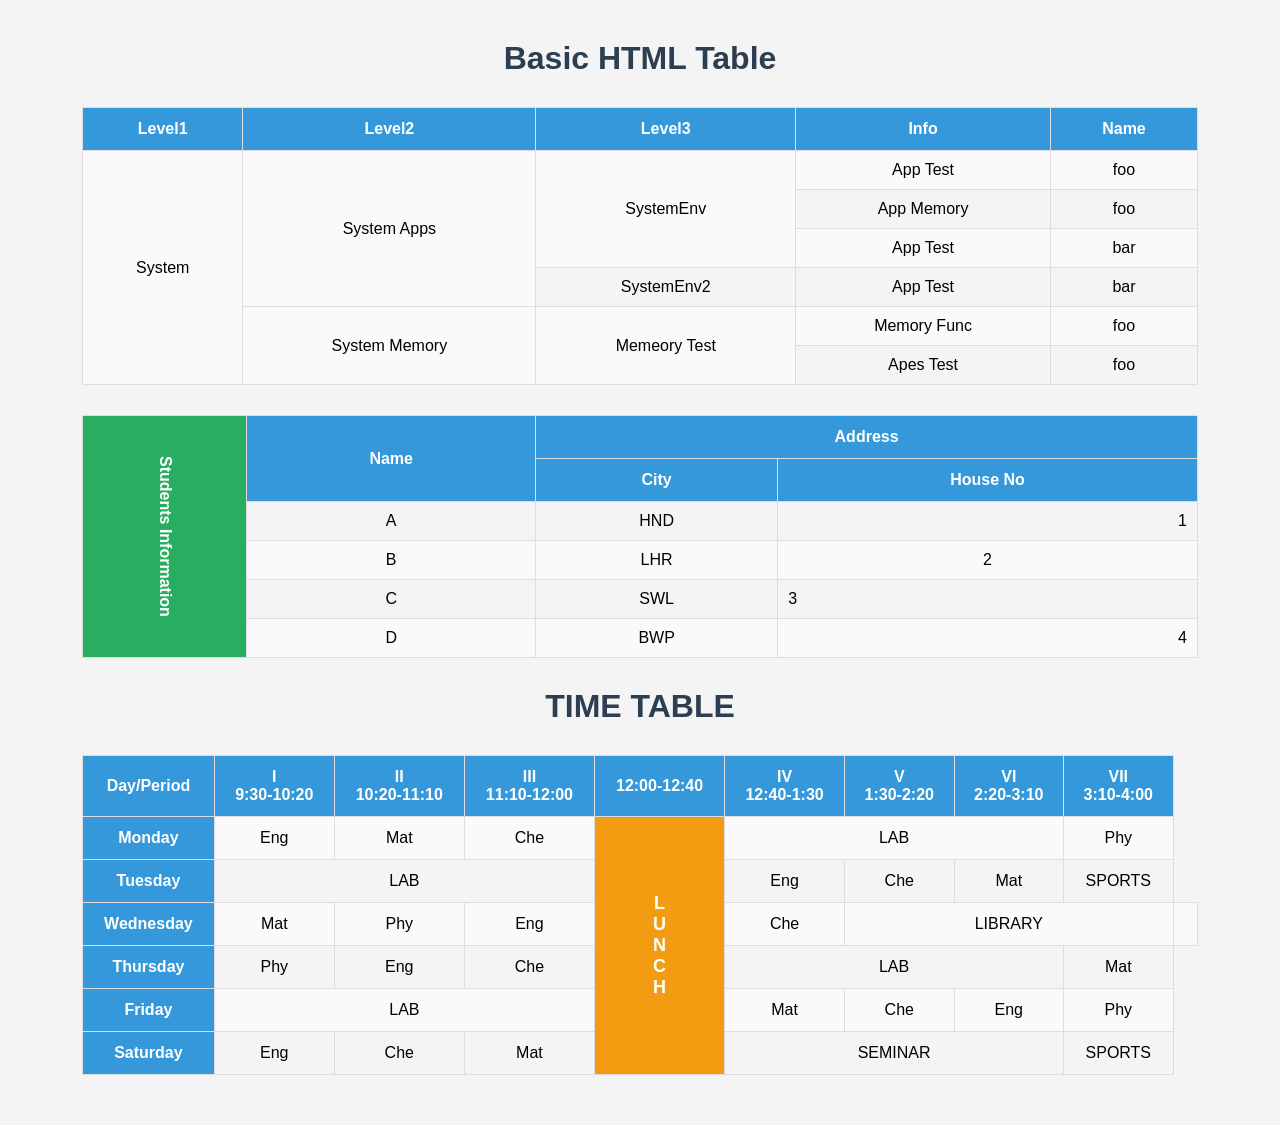
<file: 01-Basic-Table/index.html>
<!DOCTYPE html>
<html>
<head>
    <title>Basic HTML Table</title>
    <link rel="stylesheet" href="basictable.css">
</head>
<body>

<h1>Basic HTML Table</h1>

<table>
    <tr>
        <th>Level1</th>
        <th>Level2</th>
        <th>Level3</th>
        <th>Info</th>
        <th>Name</th>
    </tr>

    <tr>
        <td rowspan="6">System</td>
        <td rowspan="4">System Apps</td>
        <td rowspan="3">SystemEnv</td>
        <td>App Test</td>
        <td>foo</td>
    </tr>

    <tr>
        <td>App Memory</td>
        <td>foo</td>
    </tr>

    <tr>
        <td>App Test</td>
        <td>bar</td>
    </tr>

    <tr>
        <td>SystemEnv2</td>
        <td>App Test</td>
        <td>bar</td>
    </tr>

    <tr>
        <td rowspan="2">System Memory</td>
        <td rowspan="2">Memeory Test</td>
        <td>Memory Func</td>
        <td>foo</td>
    </tr>

    <tr>
        <td>Apes Test</td>
        <td>foo</td>
    </tr>

</table>
 <table>
        <tr>
            <td rowspan="6" class="title">
                Students Information
            </td>

            <th rowspan="2">Name</th>
            <th colspan="2">Address</th>
        </tr>

        <tr>
            <th>City</th>
            <th>House No</th>
        </tr>

        <tr>
            <td>A</td>
            <td>HND</td>
            <td style="text-align: right;">1</td>
        </tr>

        <tr>
            <td>B</td>
            <td>LHR</td>
            <td>2</td>
        </tr>

        <tr>
            <td>C</td>
            <td>SWL</td>
            <td style="text-align: left;">3</td>
        </tr>

        <tr>
            <td>D</td>
            <td>BWP</td>
            <td style="text-align: right;">4</td>
        </tr>
    </table>
    

 <h1 style="text-align: center;">TIME TABLE</h1>

    <table>
        <tr>
            <th>Day/Period</th>
            <th>I<br>9:30-10:20</th>
            <th>II<br>10:20-11:10</th>
            <th>III<br>11:10-12:00</th>
            <th>12:00-12:40</th>
            <th>IV<br>12:40-1:30</th>
            <th>V<br>1:30-2:20</th>
            <th>VI<br>2:20-3:10</th>
            <th>VII<br>3:10-4:00</th>
        </tr>

        <tr>
            <th>Monday</th>
            <td>Eng</td>
            <td>Mat</td>
            <td>Che</td>
            <td rowspan="6" class="lunch">
                L<br>U<br>N<br>C<br>H
            </td>
            <td colspan="3">LAB</td>
            <td>Phy</td>
        </tr>

        <tr>
            <th>Tuesday</th>
            <td colspan="3">LAB</td>
            <td>Eng</td>
            <td>Che</td>
            <td>Mat</td>
            <td>SPORTS</td>
        </tr>

        <tr>
            <th>Wednesday</th>
            <td>Mat</td>
            <td>Phy</td>
            <td>Eng</td>
            <td>Che</td>
            <td colspan="3">LIBRARY</td>
            <td></td>
        </tr>

        <tr>
            <th>Thursday</th>
            <td>Phy</td>
            <td>Eng</td>
            <td>Che</td>
            <td colspan="3">LAB</td>
            <td>Mat</td>
        </tr>

        <tr>
            <th>Friday</th>
            <td colspan="3">LAB</td>
            <td>Mat</td>
            <td>Che</td>
            <td>Eng</td>
            <td>Phy</td>
        </tr>

        <tr>
            <th>Saturday</th>
            <td>Eng</td>
            <td>Che</td>
            <td>Mat</td>
            <td colspan="3">SEMINAR</td>
            <td>SPORTS</td>
        </tr>

    </table>

</body>
</html>
</file>
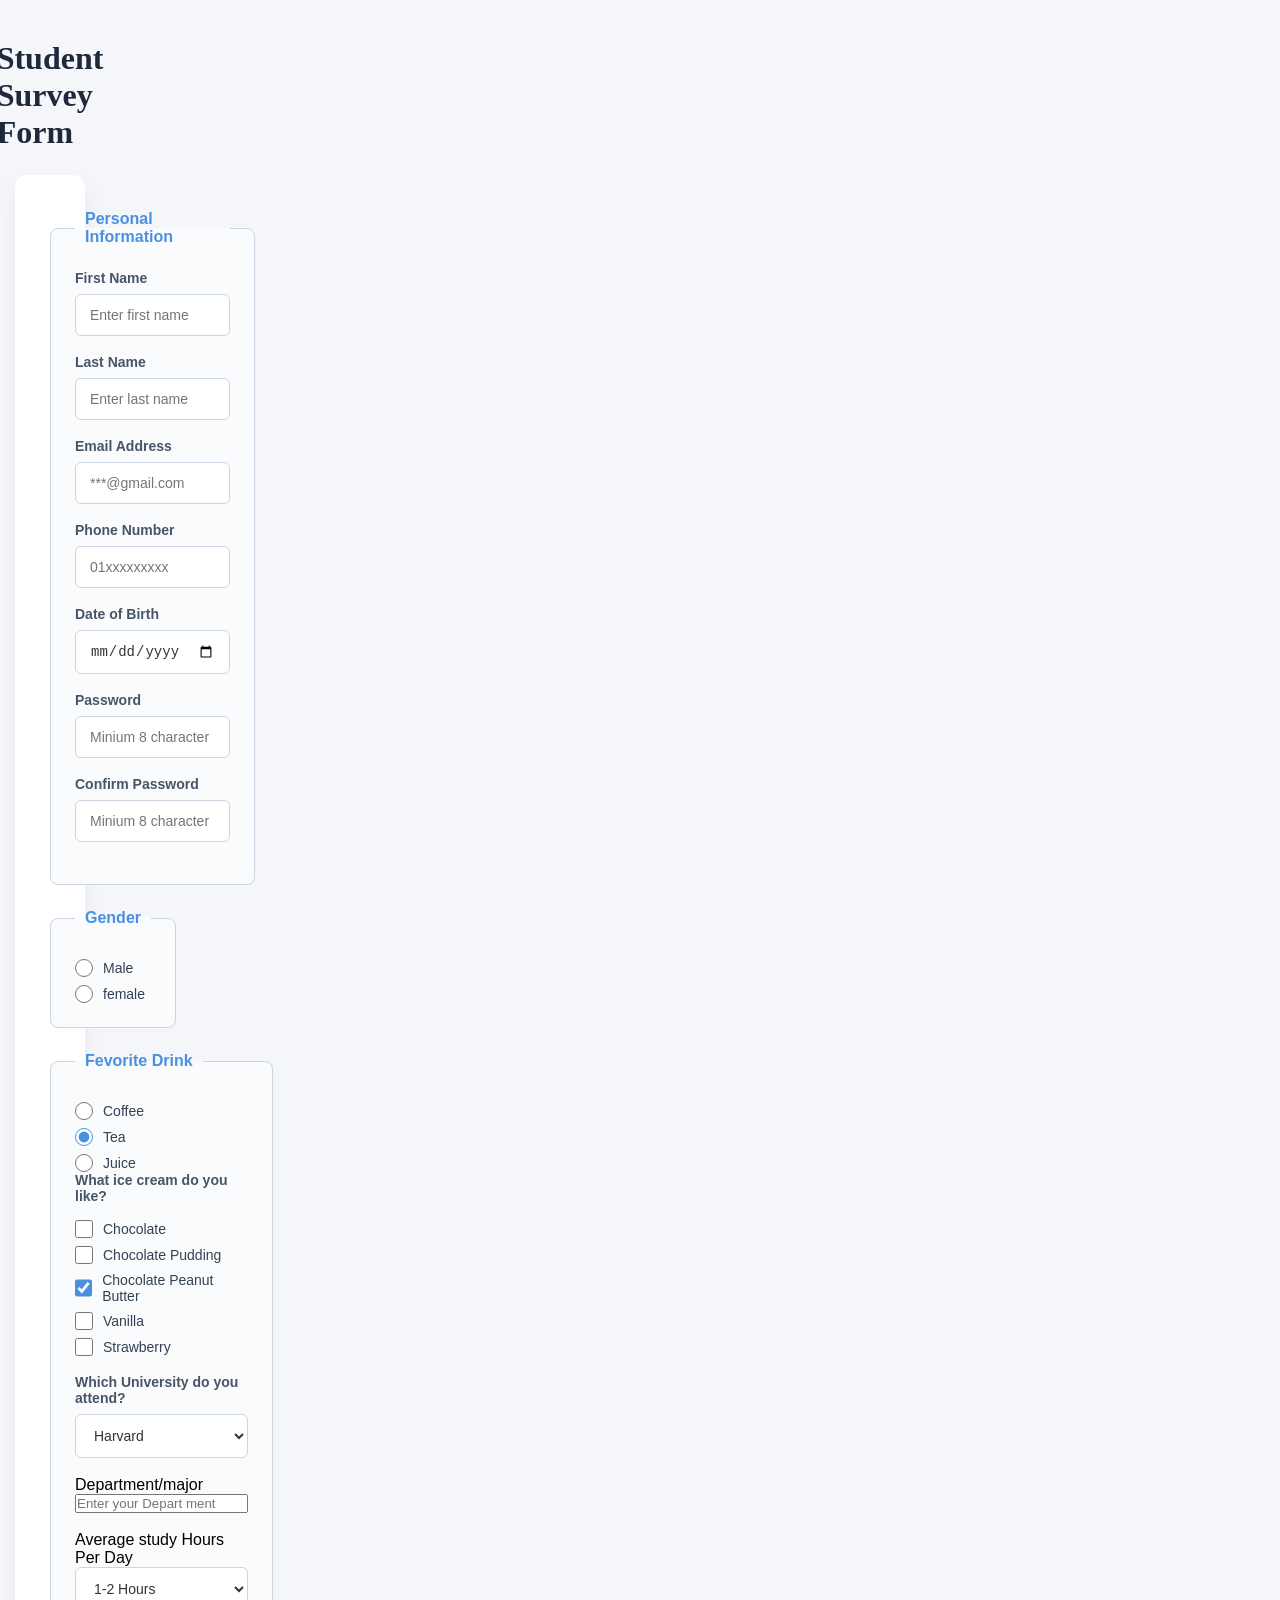
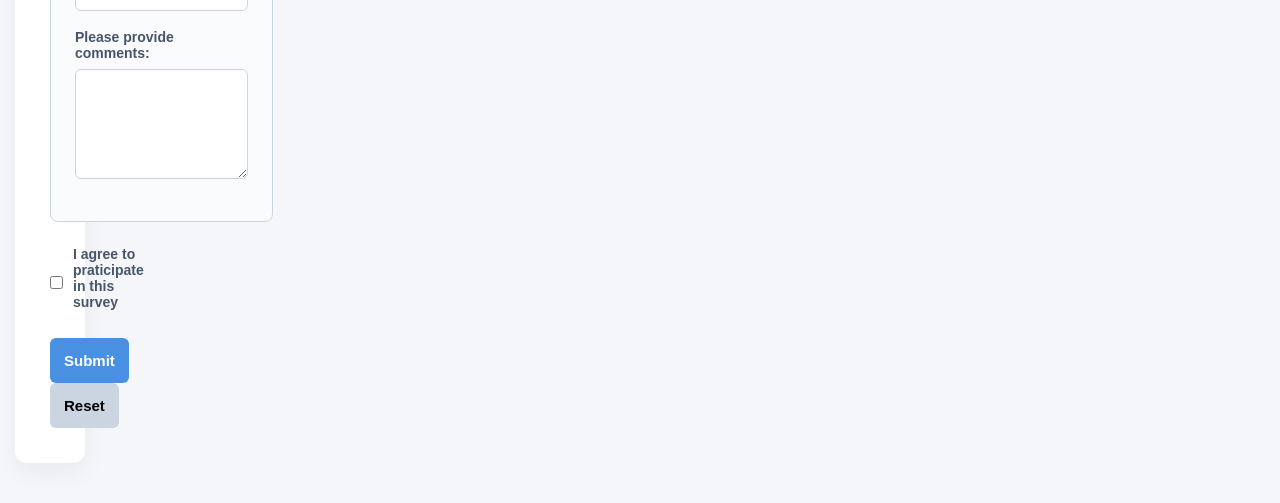
<file: 04-Basic-HTML-Form/basichtmlForm.html>
<!DOCTYPE html>
<html lang="en">

<head>
    <meta charset="UTF-8">
    <meta name="viewport" content="width=device-width, initial-scale=1.0">
    <title>Basic HTML Form</title>
    <link rel="stylesheet" href="basichtmlForm.css">
</head>

<body>

    <h1>Student Survey Form</h1>

    <form action="#" method="POST">
        <!-- personal information -->
        <fieldset class="form-section">
            <legend>Personal Information</legend>

            <div class="form-group">
                <label for="first-name">First Name</label>
                <input type="text" id="first-name" name="firstname" placeholder="Enter first name" required>
            </div>

            <div class="form-group">
                <label for="last-name">Last Name</label>
                <input type="text" id="last-name" name="lastname" placeholder="Enter last name" required>
            </div>
            <!-- email -->
            <div class="form-group">
                <label for="email">Email Address</label>
                <input type="email" id="email" name="email" placeholder="***@gmail.com" required>
            </div>
            <!-- number -->
            <div class="form-group">
                <label for="Phone">Phone Number</label>
                <input type="tel" id="Phone" name="Phone" placeholder="01xxxxxxxxx" pattern="[0-9]{11}" required>
            </div>
            <!-- Date of Birth -->
            <div class="form-group">
                <label for="dob">Date of Birth</label>
                <input type="date" id="dob" name="dob" required>
            </div>
            <!-- Password-->
            <div class="form-group">
                <label for="password">Password</label>
                <input type="password" id="password" name="password" minlength="8" placeholder="Minium 8 character"
                    required>
            </div>
            <!-- confirm Password-->
            <div class="form-group">
                <label for="Confirm-Password">Confirm Password</label>
                <input type="password" id="Confirm-Password" name="Confirm-Password" minlength="8"
                    placeholder="Minium 8 character" required>
            </div>
        </fieldset>
        <!-- Gender section -->
        <fieldset class="form-section">
            <legend>Gender</legend>
            <div class="option">
                <input type="radio" id="male" name="gender" value="male" required>
                <label for="male">Male</label>

            </div>
            <div class="option">
                <input type="radio" id="female" name="gender" value="female" required>
                <label for="female">female</label>

            </div>

        </fieldset>
        <!-- Favorite drink -->

        <fieldset class="form-section">
            <legend>Fevorite Drink</legend>

            <div class="option">
                <input type="radio" id="coffee" name="drink" value="coffee">
                <label for="coffee">Coffee</label>

            </div>
            <div class="option">
                <input type="radio" id="tea" name="drink" value="tea" checked>
                <label for="tea">Tea</label>
            </div>
            <div class="option">
                <input type="radio" id="Juice" name="drink" value="Juice">
                <label for="Juice">Juice</label>
            </div>
            </div>

            <div class="question-group">
                <label class="question-title">What ice cream do you like?</label>
                <div class="option">
                    <input type="checkbox" id="chocolate" name="ice-cream[]" value="chocolate">
                    <label for="chocolate">Chocolate</label>
                </div>
                <div class="option">
                    <input type="checkbox" id="pudding" name="ice-cream[]" value="pudding">
                    <label for="pudding">Chocolate Pudding</label>
                </div>
                <div class="option">
                    <input type="checkbox" id="peanut-butter" name="ice-cream[]" value="peanut-butter" checked>
                    <label for="peanut-butter">Chocolate Peanut Butter</label>
                </div>
                <div class="option">
                    <input type="checkbox" id="vanilla" name="ice-cream[]" value="vanilla">
                    <label for="vanilla">Vanilla</label>
                </div>
                <div class="option">
                    <input type="checkbox" id="strawberry" name="ice-cream[]" value="strawberry">
                    <label for="strawberry">Strawberry</label>
                </div>
            </div>

            <div class="question-group">
                <label for="University" class="question-title">Which University do you attend?</label>
                <select id="University" name="University">
                    <option value="harvard" selected>Harvard</option>
                    <option value="mit">MIT</option>
                    <option value="stanford">Stanford</option>
                    <option value="Daffodil internation Univrsity">Daffodil internation Univrsity</option>
                </select>
            </div>
            <div class="question-group">
                <label for="department">Department/major</label>
                <input type="text" id="department" name="department" placeholder="Enter your Depart ment">
            </div>
            <div class="question-group">
                <label for="study-hours">Average study Hours Per Day</label>
                <select name="study-hours" id="study-hours">
                    <option value="1-2">1-2 Hours</option>
                    <option value="3-4">3-4 Hours</option>
                    <option value="5-6">5-6 Hours</option>
                    <option value="7+">7+ Hours</option>
                </select>

            </div>

            <div class="question-group">
                <label for="comments" class="question-title">Please provide comments:</label>
                <textarea id="comments" name="comments" rows="5"></textarea>
            </div>
            
        </fieldset>
        <div class="form-group">
                <input type="checkbox" id="terms" required>
                <label for="terms"> I agree to praticipate in this survey</label>

            </div>
            

        <button type="submit" class="submit-btn">Submit</button>
        <button type="reset" class="reset-btn">Reset

            </button>


    </form>

</body>

</html>
</file>
<file: 01-Basic-Table/basictable.css>
/* apply all element  */
* {
  margin: 0;
  padding: 0;
  box-sizing: border-box;
}
/* page style */
body {
  font-family: arial, sans-serif;
  background-color: #f4f4f4;
  padding: 20px;
}
h1 {
  text-align: center;
  margin: 20px 0;
  color: #2c3e50;
}
/* table */
table {
  width: 90%;
  margin: 30px auto;
  border-collapse: collapse;
  border-color: white;
  box-shadow: 0 3px 10px rgba(0, 0, 0, 0, 1);
}
th {
  background-color: #3498db;
  color: white;
  padding: 12px;
  border: 1px solid #ddd;
}
td {
  padding: 10px;
  border: 1px solid #ddd;
  text-align: center;
}
/* hover efect */
tr:hover {
  background-color: #f1fafa;
}
tr:nth-child(even) {
  background-color: #fafafa;
}
/* student information column */
.title {
  background-color: #27ae60;
  color: white;
  font-weight: bold;
  writing-mode: vertical-lr;
  text-orientation: mixed;
}
.lunch {
  background-color: #f39c12;
  color: white;
  font-weight: bold;
  font-size: 18px;
}
/* responsive design */
@media (max-width: 768px) {
  table {
    width: 100%;
    font-size: 12px;
  }

  th,
  td {
    padding: 6px;
  }
  h1 {
    font-size: 22px;
  }
}
</file>
<file: 04-Basic-HTML-Form/basichtmlForm.css>
/* global reset */
*{
    box-sizing: border-box;
    margin: 0;
    padding: 0;
}
body {
    font-family: Arial, sans-serif;
    margin: 0;
    padding: 40px 20px;
    display: flex;
    flex-direction: column;
    align-items: center;
    background-color: #f4f6f9;
    max-width: 100px;
}

h1 {
    font-family: "Times New Roman", Times, serif;
    font-size: 32px;
    margin-bottom: 24px;
    color: #1e293b;
}
form{
    width: 100%;
    max-width: 650px;
    background-color: white;
    padding: 35px;
    border-radius: 12px;
    box-shadow: 0 10px 25px rgba(0, 0, 0, 0.05);
}

.form-section {
    border: 1px solid #cbd5e1;
    padding: 24px;
    margin-bottom: 24px;
    border-radius: 8px;
    background-color: #fafbfc;
}

legend {
    color: #4a90e2;
    font-weight: bold;
    padding: 0 10px;
    font-size: 16px;
}

.form-group, .question-group{
    display: flex;
    flex-direction: column;
    margin-bottom: 18px;
}

.form-group label, .question-title {
font-weight: 600;
    margin-bottom: 8px;
    color: #475569;
    font-size: 14px;
}

.form-group input[type="text"],
.form-group input[type="email"],
.form-group input[type="tel"],
.form-group input[type="password"],
.form-group input[type="date"],
select,
 textarea{
    width: 100%;
    padding: 12px 14px;
    border: 1px solid #cbd5e1;
    border-radius: 6px;
    font-size: 14px;
    color: #333;
    background-color: #fff;
    transition: all 0.2s ease;
}
input:focus, select:focus, textarea:focus{
    outline: none;
    border-color: #4a90e2;
    box-shadow: 0 0 0 3px rgba(74, 144, 226, 0.15);
}
textarea{
    min-height: 110px;
    resize: vertical;
}

.option {
    display: flex;
    align-items: center;
    margin-top: 8px;
    gap: 10px;
}

.option input {
    margin: 0;
    width: 18px;
    height: 18px;
    cursor: pointer;
    accent-color: #4a90e2;
}

.option label {
    font-size: 14px;
    font-weight: normal;
    color: #334155;
    cursor: pointer;
}

.form-group:has(#terms){
    flex-direction: row;
    align-items: center;
    gap: 10px;
    margin: 20px 0;
}

.btn-container{
    display: flex;
    gap: 12px;
    margin-top: 15px;
}
.submit-btn, .reset-btn{
    flex: 1;
    padding: 14px;
    font-size: 15px;
    font-weight: 600;
    border: none;
    border-radius: 6px;
    cursor: pointer;
    transition:background-color 0.2s ;
}
.submit-btn{
    background-color: #4a90e2;
    color: white;
}
.submit-btn:hover{
    background-color: #357adb;
}
.reset-btn{
    background-color: #cbd5e1;
}
.reset-btn:hover{
    background-color: #cbd5e1;
}
</file>
